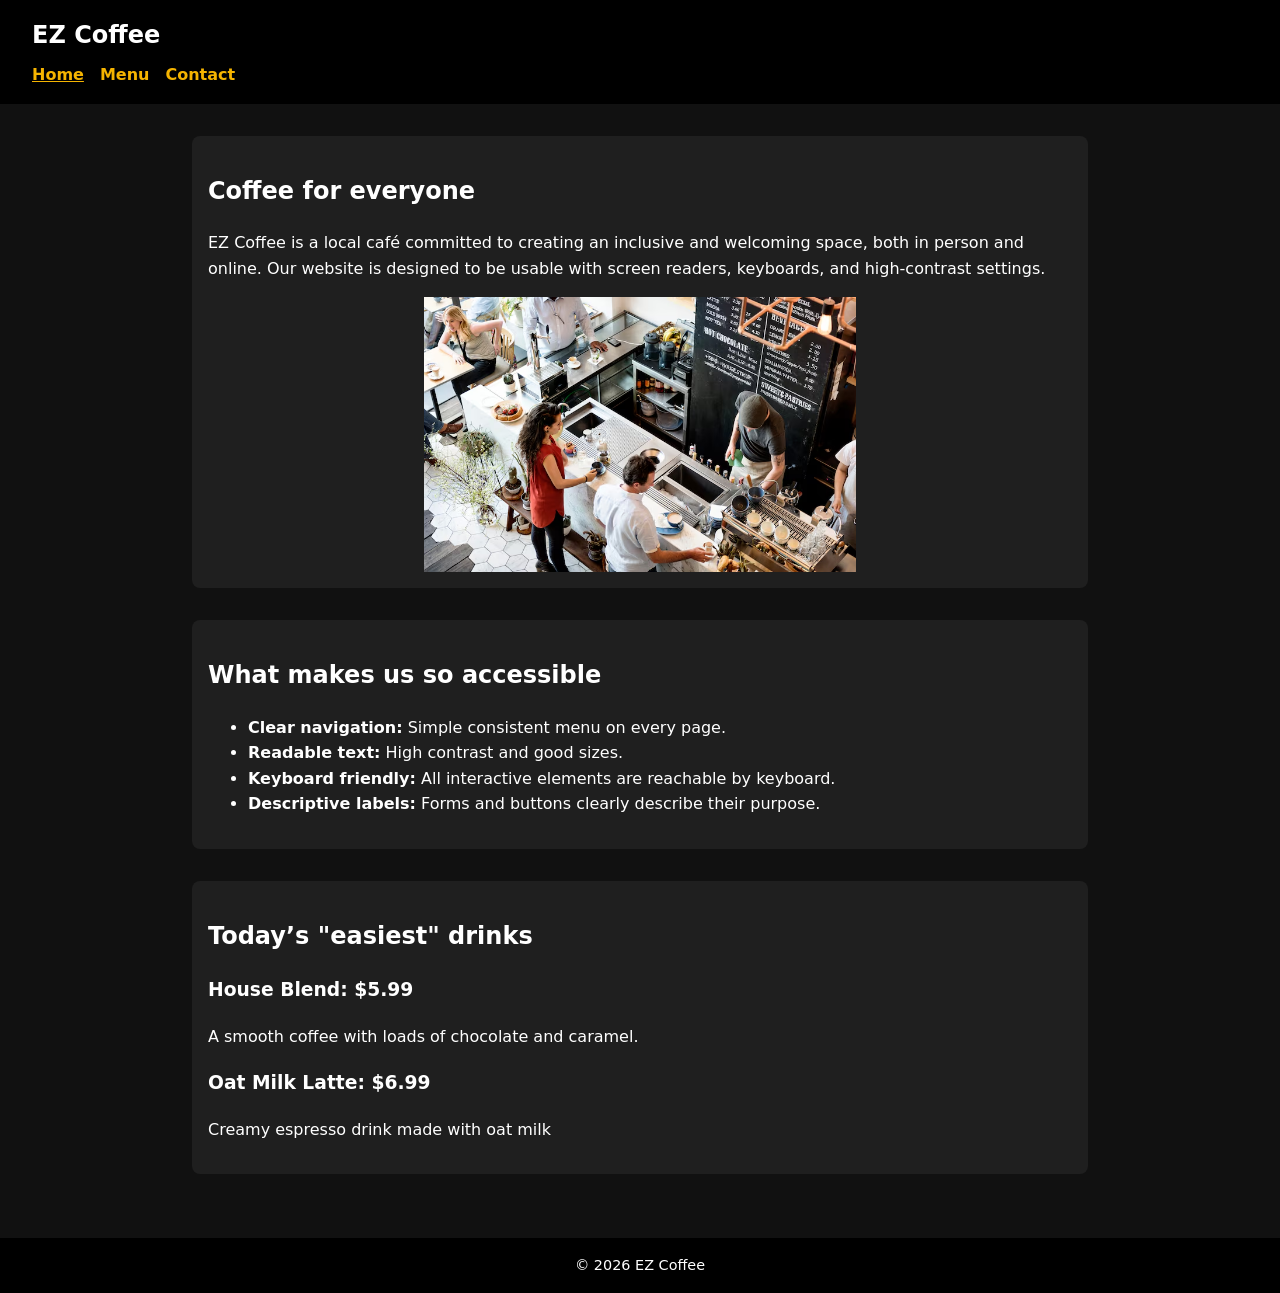
<file: index.html>
<!DOCTYPE html>
<html lang="en">
<head>
  <meta charset="UTF-8">
  <title>EZ Coffee – Home</title>
  <meta name="viewport" content="width=device-width, initial-scale=1">
  <link rel="stylesheet" href="css/style.css">
  <link rel="icon" href="img/favicon.png">
</head>
<body>

  <header>
    <h1>EZ Coffee</h1>
    <nav aria-label="Main navigation">
      <ul>
        <li><a href="index.html" aria-current="page">Home</a></li>
        <li><a href="menu.html">Menu</a></li>
        <li><a href="contact.html">Contact</a></li>
      </ul>
    </nav>
  </header>

  <main id="main-content">
    <section aria-labelledby="intro-heading">
      <h2 id="intro-heading">Coffee for everyone</h2>
      <p>
        EZ Coffee is a local café committed to creating an inclusive and welcoming space,
        both in person and online. Our website is designed to be usable with screen readers,
        keyboards, and high‑contrast settings.
      </p>
      <img src="img/coffee-shop.jpg" alt="A cozy coffee shop with a barista behind the counter." class="center-image">
    </section>

    <section aria-labelledby="features-heading">
      <h2 id="features-heading">What makes us so accessible</h2>
      <ul>
        <li><strong>Clear navigation:</strong> Simple consistent menu on every page.</li>
        <li><strong>Readable text:</strong> High contrast and good sizes.</li>
        <li><strong>Keyboard friendly:</strong> All interactive elements are reachable by keyboard.</li>
        <li><strong>Descriptive labels:</strong> Forms and buttons clearly describe their purpose.</li>
      </ul>
    </section>

    <section aria-labelledby="highlight-heading">
      <h2 id="highlight-heading">Today’s "easiest" drinks</h2>
      <article>
        <h3>House Blend: $5.99</h3>
        <p>A smooth coffee with loads of chocolate and caramel.</p>
      </article>
      <article>
        <h3>Oat Milk Latte: $6.99</h3>
        <p>Creamy espresso drink made with oat milk</p>
      </article>
    </section>
  </main>

  <footer>
    <p>&copy; 2026 EZ Coffee</p>
  </footer>
</body>
</html>
</file>
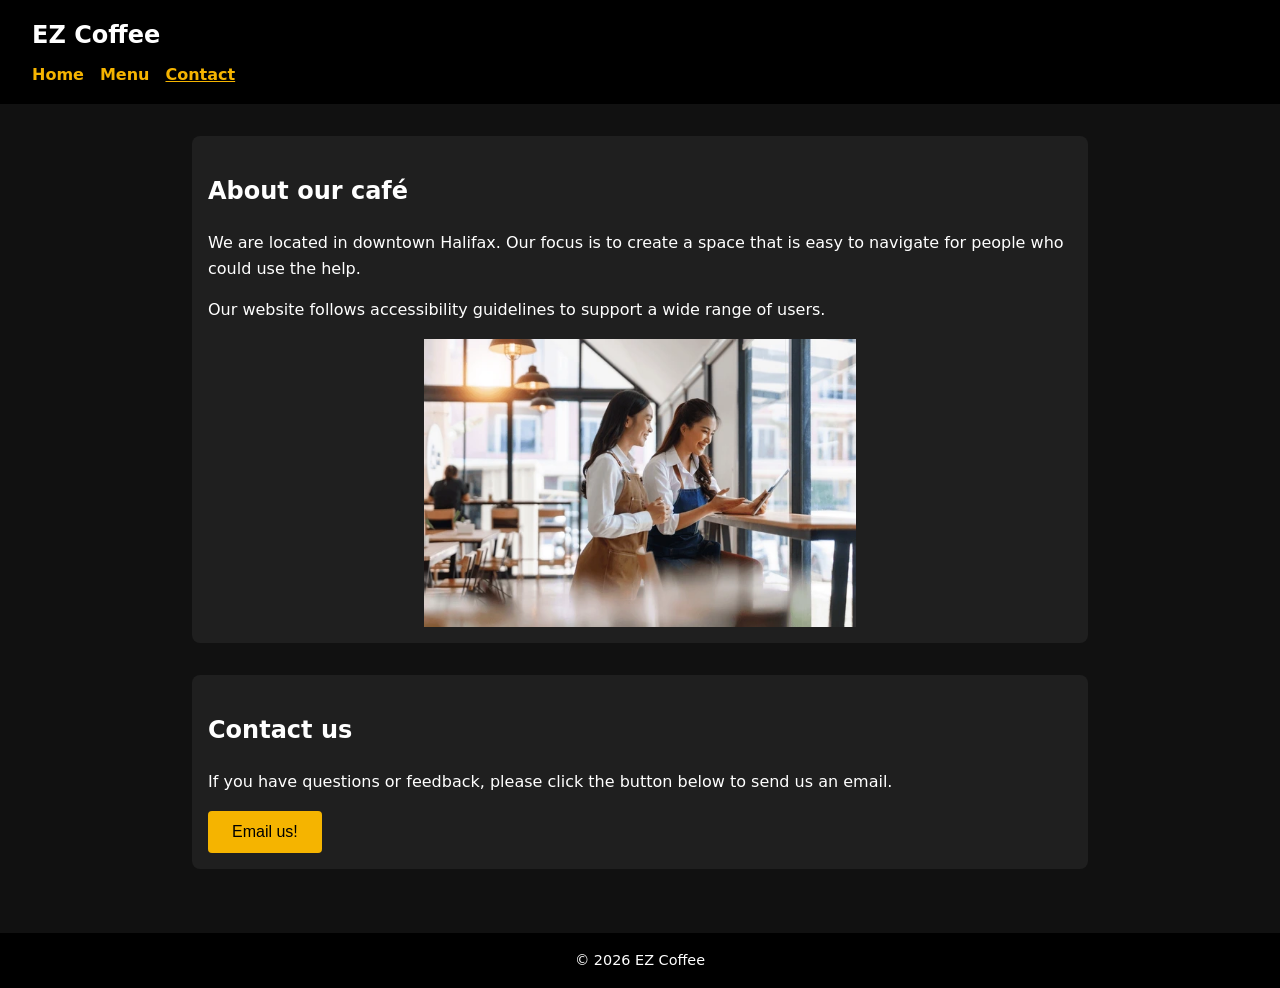
<file: contact.html>
<!DOCTYPE html>
<html lang="en">
<head>
  <meta charset="UTF-8">
  <title>EZ Coffee – Contact</title>
  <meta name="viewport" content="width=device-width, initial-scale=1">
  <link rel="stylesheet" href="css/style.css">
  <link rel="icon" href="img/favicon.png">
</head>
<body>

  <header>
    <h1>EZ Coffee</h1>
    <nav aria-label="Main navigation">
      <ul>
        <li><a href="index.html">Home</a></li>
        <li><a href="menu.html">Menu</a></li>
        <li><a href="contact.html" aria-current="page">Contact</a></li>
      </ul>
    </nav>
  </header>

  <main id="main-content">
    <section aria-labelledby="about-heading">
      <h2 id="about-heading">About our café</h2>
      <p>
        We are located in downtown Halifax. Our focus is to create a space that is easy to navigate
        for people who could use the help.
      </p>
      <p>
        Our website follows accessibility guidelines to support a wide range of users. 
      </p>
      <img src="img/all-smiles.jpg" alt="An employee smiling while helping a customer." class="center-image">
    </section>

    <section aria-labelledby="contact-heading">
      <h2 id="contact-heading">Contact us</h2>
      <p>If you have questions or feedback, please click the button below to send us an email.</p>

      <a href="mailto:natefisher892@gmail.com"><button>Email us!</button></a>
    </section>
  </main>

  <footer>
    <p>&copy; 2026 EZ Coffee</p>
  </footer>
</body>
</html>
</file>
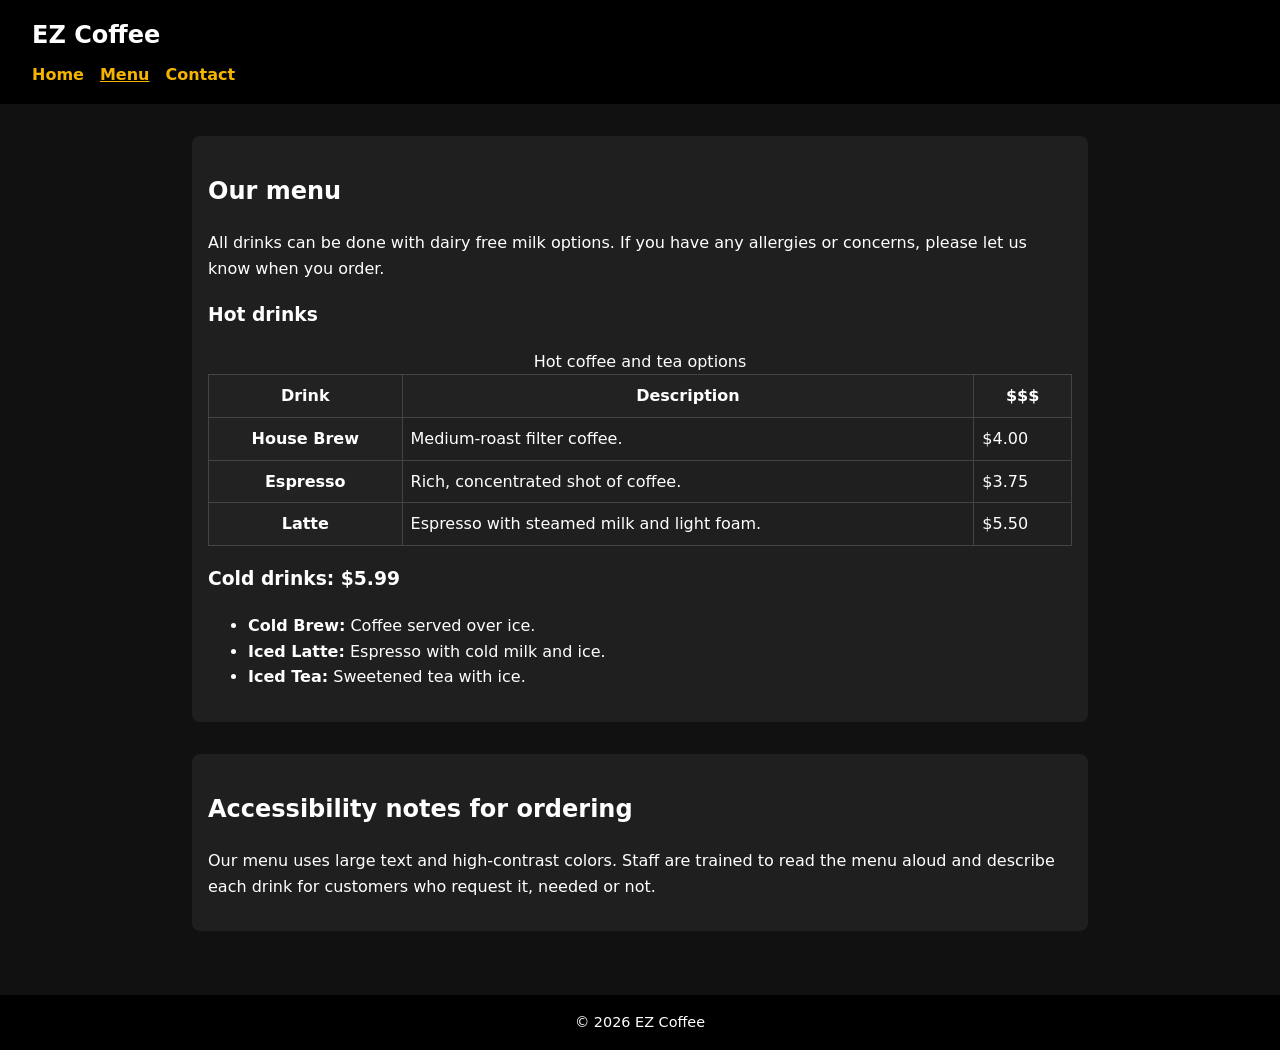
<file: menu.html>
<!DOCTYPE html>
<html lang="en">
<head>
  <meta charset="UTF-8">
  <title>EZ Coffee – Menu</title>
  <meta name="viewport" content="width=device-width, initial-scale=1">
  <link rel="stylesheet" href="css/style.css">
  <link rel="icon" href="img/favicon.png">
</head>
<body>

  <header>
    <h1>EZ Coffee</h1>
    <nav aria-label="Main navigation">
      <ul>
        <li><a href="index.html">Home</a></li>
        <li><a href="menu.html" aria-current="page">Menu</a></li>
        <li><a href="contact.html">Contact</a></li>
      </ul>
    </nav>
  </header>

  <main id="main-content">
    <section aria-labelledby="menu-heading">
      <h2 id="menu-heading">Our menu</h2>
      <p>
        All drinks can be done with dairy free milk options. If you have any allergies or
        concerns, please let us know when you order.
      </p>

      <h3>Hot drinks</h3>
      <table>
        <caption>Hot coffee and tea options</caption>
        <thead>
          <tr>
            <th scope="col">Drink</th>
            <th scope="col">Description</th>
            <th scope="col">$$$</th>
          </tr>
        </thead>
        <tbody>
          <tr>
            <th scope="row">House Brew</th>
            <td>Medium‑roast filter coffee.</td>
            <td>$4.00</td>
          </tr>
          <tr>
            <th scope="row">Espresso</th>
            <td>Rich, concentrated shot of coffee.</td>
            <td>$3.75</td>
          </tr>
          <tr>
            <th scope="row">Latte</th>
            <td>Espresso with steamed milk and light foam.</td>
            <td>$5.50</td>
          </tr>
        </tbody>
      </table>

      <h3>Cold drinks: $5.99</h3>
      <ul>
        <li><strong>Cold Brew:</strong> Coffee served over ice.</li>
        <li><strong>Iced Latte:</strong> Espresso with cold milk and ice.</li>
        <li><strong>Iced Tea:</strong> Sweetened tea with ice.</li>
      </ul>
    </section>

    <section aria-labelledby="access-note-heading">
      <h2 id="access-note-heading">Accessibility notes for ordering</h2>
      <p>
        Our menu uses large text and high‑contrast colors. Staff are trained to read the
        menu aloud and describe each drink for customers who request it, needed or not.
      </p>
    </section>
  </main>

  <footer>
    <p>&copy; 2026 EZ Coffee</p>
  </footer>
</body>
</html>
</file>
<file: css/style.css>
:root {
  --bg-color: #111111;
  --text-color: #ffffff;
  --accent-color: #f5b400;
  --accent-dark: #c48a00;
  --card-bg: #1f1f1f;
  --focus-outline: #00bcd4;
  --font-base: system-ui, -apple-system, BlinkMacSystemFont, "Segoe UI", sans-serif;
}

* {
  box-sizing: border-box;
}

body {
  margin: 0;
  font-family: var(--font-base);
  background-color: var(--bg-color);
  color: var(--text-color);
  line-height: 1.6;
}

header,
footer {
  background-color: #000000;
  padding: 1rem;
}

header h1 {
  margin: 0 0 0.5rem 0;
  font-size: 1.5rem;
}

nav ul {
  list-style: none;
  padding: 0;
  margin: 0;
  display: flex;
  flex-wrap: wrap;
  gap: 1rem;
}

nav a {
  color: var(--accent-color);
  text-decoration: none;
  font-weight: 600;
}

nav a[aria-current="page"] {
  text-decoration: underline;
}

nav a:hover,
nav a:focus {
  color: var(--accent-dark);
}

main {
  padding: 1rem;
  max-width: 960px;
  margin: 0 auto;
}

section {
  margin-bottom: 2rem;
  background-color: var(--card-bg);
  padding: 1rem;
  border-radius: 0.5rem;
}

img {
  max-width: 100%;
  height: auto;
  display: block;
}

table {
  width: 100%;
  border-collapse: collapse;
  margin-bottom: 1rem;
}

th,
td {
  border: 1px solid #444444;
  padding: 0.5rem;
}

th {
  background-color: #222222;
}

label {
  display: block;
  margin-bottom: 0.25rem;
}

button {
  background-color: var(--accent-color);
  color: #000000;
  border: none;
  padding: 0.75rem 1.5rem;
  border-radius: 0.25rem;
  font-size: 1rem;
  cursor: pointer;
}

button:hover,
button:focus {
  background-color: var(--accent-dark);
}

.center-image{
  display: block;
  margin-left: auto;
  margin-right: auto;
  width: 50%; 
}

footer p {
  margin: 0;
  text-align: center;
  font-size: 0.9rem;
}

@media (min-width: 768px) {
  header,
  footer {
    padding: 1rem 2rem;
  }

  main {
    padding: 2rem;
  }
}
</file>
